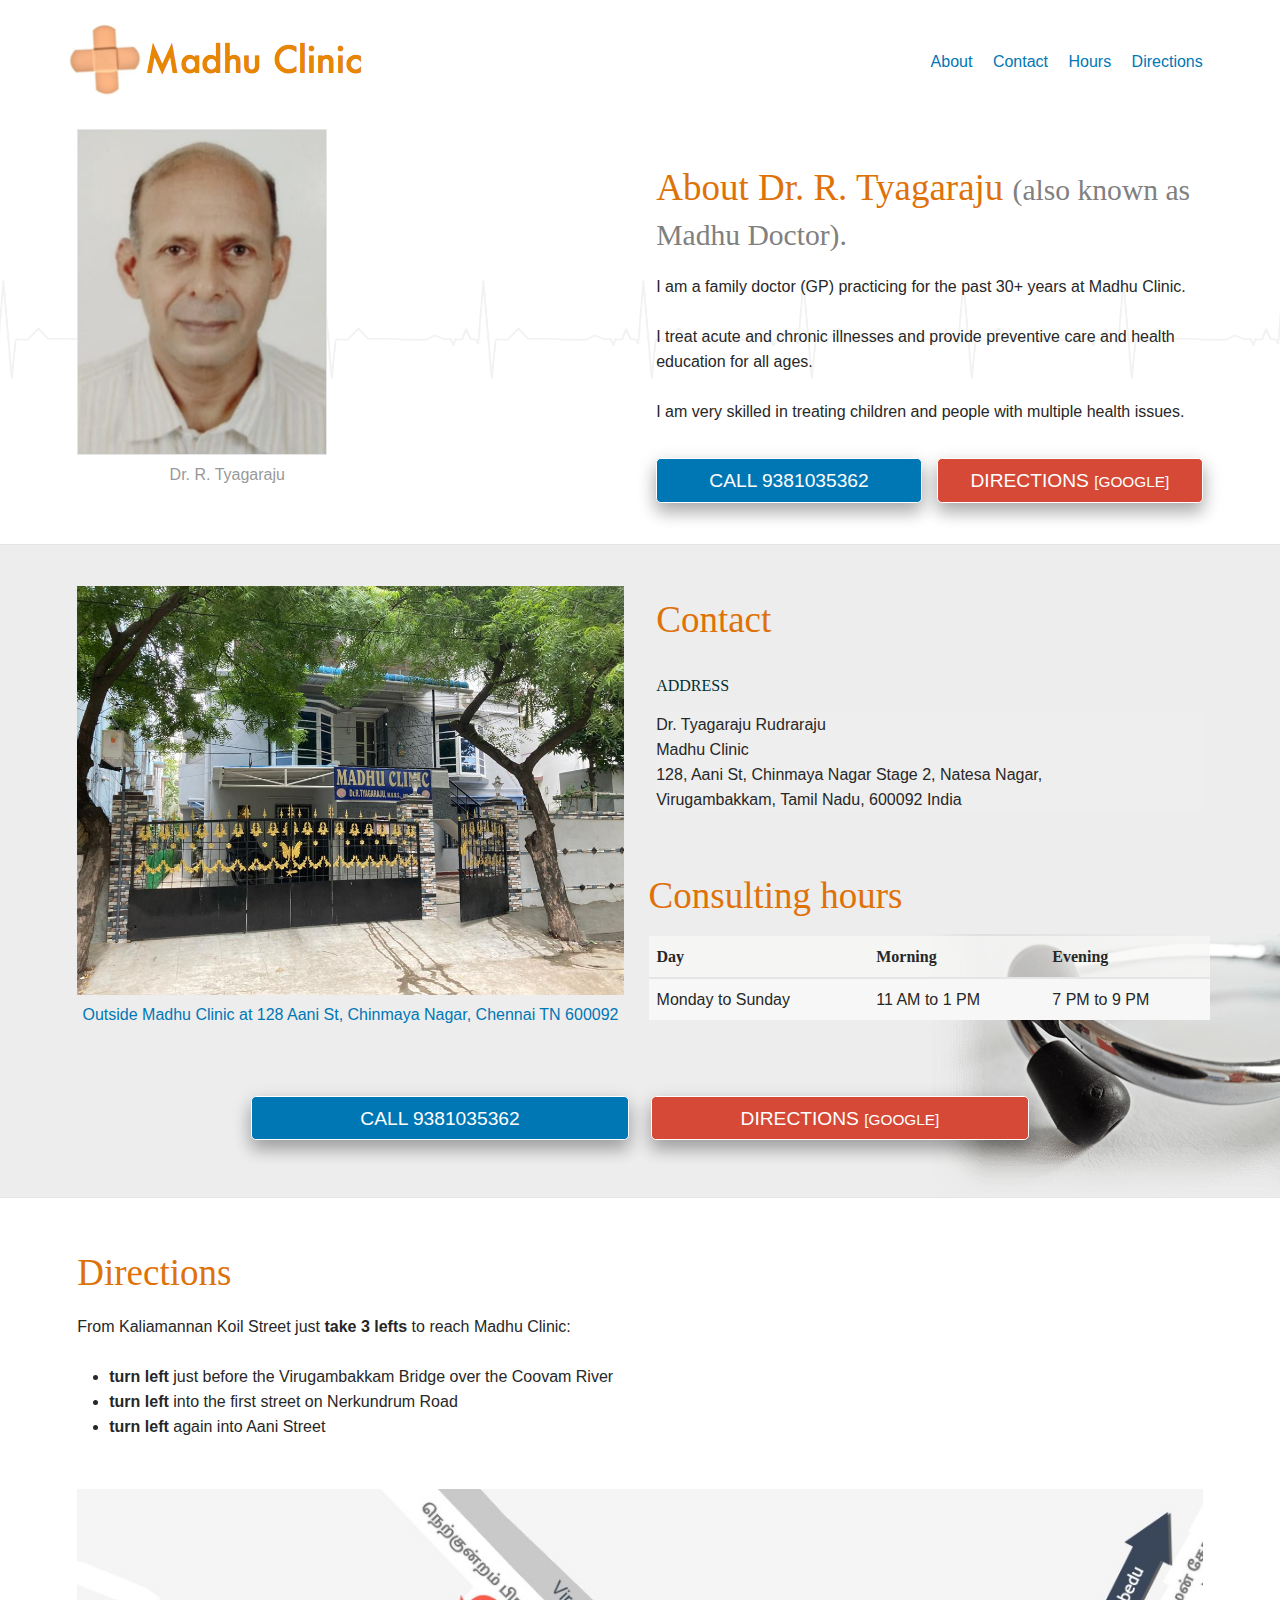
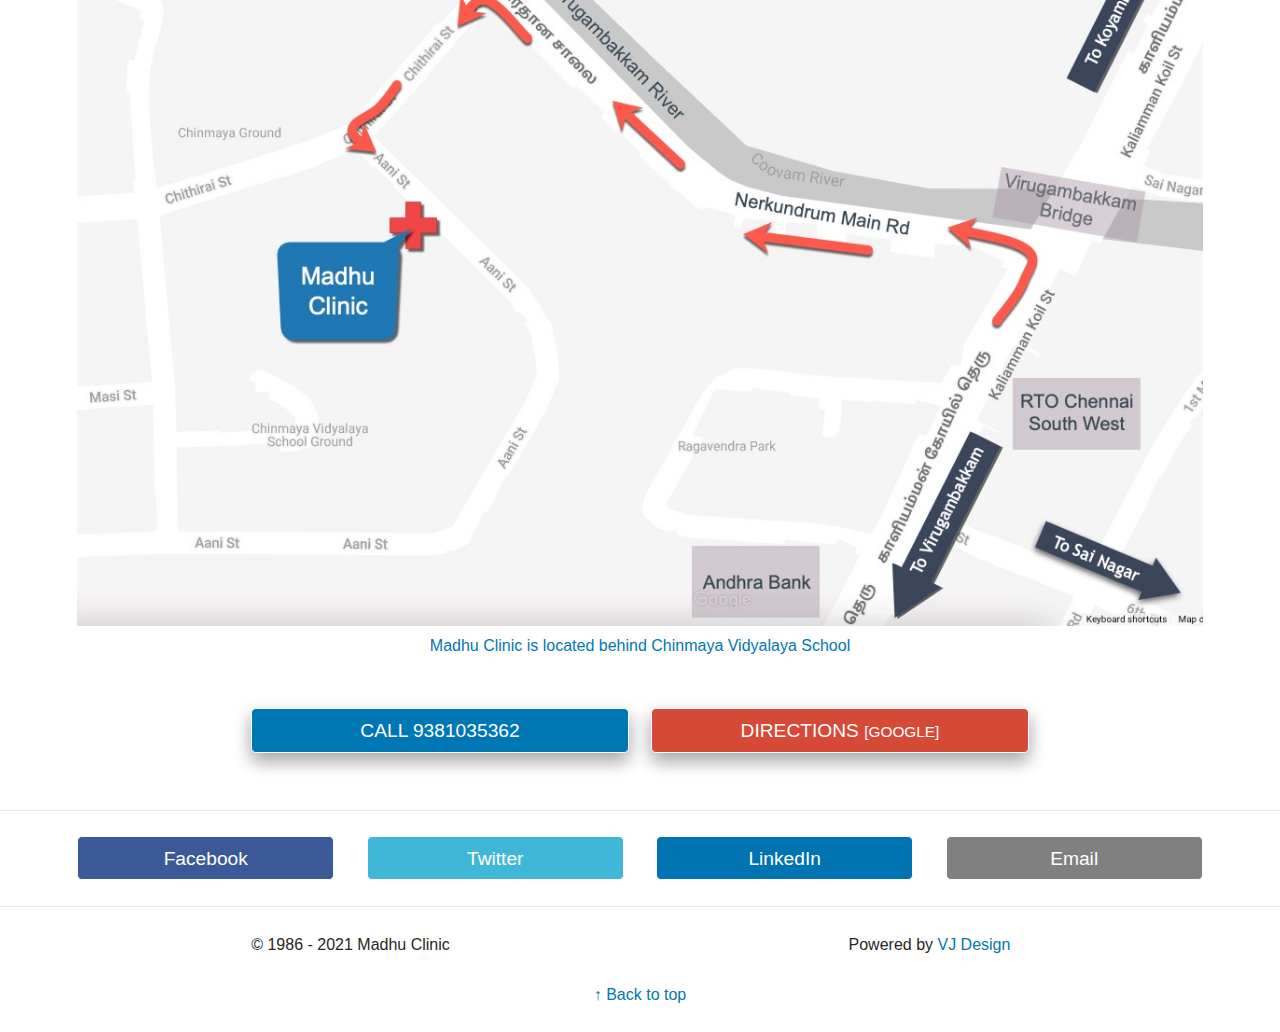
<file: index.html>
<!DOCTYPE html>
<html lang="en">

<head>
  <meta charset="utf-8">
  <meta http-equiv="X-UA-Compatible" content="IE=edge,chrome=1">
  <title>Madhu Clinic | Dr. R. Tyagaraju (Madhu Doctor)</title>
  <meta name="description"
    content="Madhu Clinic | Dr. R. Tyagaraju (also known as Madhu Doctor) is a general practitioner (GP) at Madhu Clinic, 128, Aani St, Chinmaya Nagar Stage 2, Natesa Nagar, Virugambakkam, Chennai, Tamil Nadu 600092, India">
  <link rel="canonical" href="https://madhuclinic.com/" />
  <meta name="viewport" content="width=device-width, initial-scale=1.0">
  <meta property="og:title" content="Madhu Clinic | Dr. R. Tyagaraju  (Madhu Doctor)">
  <meta property="og:description"
    content="Madhu Clinic | Dr. R. Tyagaraju (also known as Madhu Doctor) is a general practitioner (GP) at Madhu Clinic, 128, Aani St, Chinmaya Nagar Stage 2, Natesa Nagar, Virugambakkam, Chennai, Tamil Nadu 600092, India. Get treatment for acute and chronic illnesses and preventive care and health education for all ages. Very skilled in treating children and people with multiple health issues.">
  <meta property="og:image" content="https://madhuclinic.com/img/Dr_R.Tyagaraju.jpg">
  <meta property="og:url" content="https://madhuclinic.com">
  <meta name="twitter:card" content="https://madhuclinic.com/img/Dr_R.Tyagaraju-summary.jpg">
  <meta name="og:site_name" content="Madhu Clinic">
  <meta name="twitter:image:alt" content="Dr. R. Tyagaraju - Madhu Doctor">
  <link rel="shortcut icon" href="favicon.png">
  <link rel="apple-itouch-icon" href="favicon.png">
</head>

<body id="page">
  <!-- Skip Nav Link -->
  <a class="screen-reader screen-reader-focusable" href="#banner">Skip to content</a>
 
  <header id="page-header" class="site-header">
    <nav class="nav-wrap-navbar ">
      <div class="container">
        <div class="row">
          <div class="grid-full">
            <h1 class=""><a class="logo-navbar" href="#">Madhu Clinic</a></h1>

            <div class="nav-menu-navbar" id="nav-basic">
              <ul class="nav-navbar">
                <li><a href="#about" data-scroll>About</a></li>
                <li><a href="#contact" data-scroll>Contact</a></li>
                <li><a href="#hours" data-scroll>Hours</a></li>
                <li><a href="#directions" data-scroll>Directions</a></li>
              </ul>
            </div>

          </div>
        </div>
      </div>
    </nav>
  </header>

  <main id="#main" class="site-container">
    <article>
      <!--
      <section id="urgent" class="alert" hidden>
        <div class="container">
          <div class="row">
            
            <div class="grid-two-thirds">
              <p>Madhu clinic has relocated to <a href="https://g.page/the-madhu-clinic">128 Aani Street, Chinmaya Nagar</a> and open from 11 AM to 1 PM and 6 PM to 9PM. Call <a href="tel:+919381035362">9381035362</a>.</p>
            </div>
            <div class="grid-third">
              <img src="img/online-consultation.png" />
            </div>
          </div>
        </div>
      </section>-->
      <section id="banner">
        <div class="container">
          <div class="row">
            <div class="grid-half">
              <h2 class="screen-reader">Madhu Clinic</h2>
              <figure class="gravatar">
                <img src="img/dr-tyagaraju-profile.png" alt="Dr. R. Tyagaraju" width="250" height="326"/>
                <figcaption>Dr. R. Tyagaraju</figcaption>
              </figure>
            </div>
            <div class="grid-half">
              <h2 id="about">About Dr. R. Tyagaraju <small>(also known as Madhu Doctor).</small></h2>
              <p>I am a family doctor (GP) practicing for the past 30+ years at Madhu Clinic.</p>
              <p>I treat acute and chronic illnesses and provide preventive care and health education for all ages.</p>
              <p>I am very skilled in treating children and people with multiple health issues.</p>
              <div class="row">
                <div class="grid-half"><p><a href="tel:+919381035362" class="tel btn btn-block shadow">Call 9381035362</a></p></div>
                <div class="grid-half"><p><a href="https://g.page/the-madhu-clinic"
                  class="btn btn-google btn-block shadow" target="_blank">Directions <small>[Google]</small></a></p></div>
              </div>
            </div>
          </div>
        </div>
      </section>

      <section id="contact">
        <div class="container">
          <div class="row">
           
            <div class="grid-half grid-flip">
              <h2>Contact</h2>
              <!-- <p><span style="color:#b53525"><svg xmlns="https://www.w3.org/2000/svg" width="16" height="16" viewBox="0 0 24 24" fill="none" stroke="currentColor" stroke-width="3" stroke-linecap="round" stroke-linejoin="round"><circle cx="12" cy="12" r="10"></circle><line x1="4.93" y1="4.93" x2="19.07" y2="19.07"></line></svg> Not consulting face to face due to COVID.</span>  Available for WhatsApp Consultation on <a href="tel:+919381035362">9381035362</a></p> -->
              <h4>Address</h4>
              <div id="hcard-Dr.-Tyagaraju-Rudraraju" class="vcard">
                <span class="fn n">
                  <span class="given-name">Dr. Tyagaraju</span>
                  <span class="additional-name"></span>
                  <span class="family-name">Rudraraju</span>
                </span>
                <div class="org">Madhu Clinic</div>
                <div class="adr">
                  <div class="street-address">128, Aani St, Chinmaya Nagar Stage 2, Natesa Nagar,</div>
                  <span class="locality">Virugambakkam</span>,
                  <span class="region">Tamil Nadu</span>,
                  <span class="postal-code">600092</span>
                  <span class="country-name">India</span>
                </div>
              </div>
              <br>
              
              
              <div class="row">
                <h2 id="hours">Consulting hours</h2>
              <!-- <p><span style="color:#b53525"><svg xmlns="https://www.w3.org/2000/svg" width="16" height="16" viewBox="0 0 24 24" fill="none" stroke="currentColor" stroke-width="3" stroke-linecap="round" stroke-linejoin="round"><circle cx="12" cy="12" r="10"></circle><line x1="4.93" y1="4.93" x2="19.07" y2="19.07"></line></svg> Not consulting face to face due to COVID.</span> Available for WhatsApp Consultation on <a href="tel:+919381035362">9381035362</a></p> -->
              <table class="consulting-hours table-striped">
                <thead>
                  <tr>
                    <th>Day</th>
                    <th>Morning</th>
                    <th>Evening</th>
                  </tr>
                </thead>
                <tbody>
                  <tr>
                    <td>Monday to Sunday</td>
                    <td>11 AM to 1 PM</td>
                    <td>7 PM to 9 PM</td>
                  </tr>
                  <!-- <tr>
                    <td>Saturday</td>
                    <td>9.00AM to 11.00AM</td>
                    <td>Closed</td>
                  </tr> -->
                </tbody>
              </table>
              </div>
              <br>
            
              
              

            </div>
            <div class="grid-half">
              <div class="googlemaps">
                  <a href="https://g.page/the-madhu-clinic" target="_blank">                           
                  <figure style="text-align: center;">
                    <img src="img/Madhu-Clinic-128-Aani-St-Chinmaya-Nagar-Chennai-TN-600092.jpeg" alt="Picture showing Madhu Clinic at 128 Aani St, Chinmaya Nagar, Chennai TN 600092" width="800" height="600">
                    <figcaption>Outside Madhu Clinic at 128 Aani St, Chinmaya Nagar, Chennai TN 600092</figcaption>
                  </figure>                  
                </a>
              </div>
            </div>
            

          

          </div>
          <div class="row" style="max-width: 800px; margin: 1em auto;">
            <div class="grid-half"><p><a href="tel:+919381035362" class="tel btn btn-block shadow">Call 9381035362</a></p></div>
            <div class="grid-half"><p><a href="https://g.page/the-madhu-clinic"
              class="btn btn-google btn-block shadow" target="_blank">Directions <small>[Google]</small></a></p></div>
          </div>
        </div>
      </section>

      <section>
        <div class="container">
          <div class="row">
            <div class="grid-full">
              <h2 id="directions">Directions</h2>
              <p>From Kaliamannan Koil Street just <strong>take 3 lefts</strong> to reach Madhu Clinic:</p>
              <ul>
                <li><strong>turn left</strong> just before the Virugambakkam Bridge over the Coovam River</li>
                <li><strong>turn left</strong> into the first street on Nerkundrum Road</li>
                <li><strong>turn left</strong> again into Aani Street</li>
              </ul>  
              <a href="https://g.page/the-madhu-clinic"
            target="_blank">
          <figure style="text-align: center;">
              <img src="img/Madhu-Clinic-Directions-128-Aani-St-Chinmaya-Nagar.jpg"
              alt="Map of Madhu Clinic located at 128, Aani St, Chinmaya Nagar Stage 2, Natesa Nagar, Virugambakkam, Chennai, Tamil Nadu 600092, India" width="1200" height="790" class=""/>  
              <figcaption>Madhu Clinic is located behind Chinmaya Vidyalaya School</figcaption>
          </figure></a>

          <div class="row" style="max-width: 800px; margin: 1em auto;">
            <div class="grid-half"><p><a href="tel:+919381035362" class="tel btn btn-block">Call 9381035362</a></p></div>
            <div class="grid-half"><p><a href="https://g.page/the-madhu-clinic"
              class="btn btn-google btn-block" target="_blank">Directions <small>[Google]</small></a></p></div>
          </div>
            </div>
          </div>
        </div>
      </section>

      <section id="share">
        <div class="container">
          <div class="row">
            <div class="grid-fourth">
              <h2 class="screen-reader">Spread the word via social media:</h2>            
              <a title="Share on Facebook" class="btn btn-block btn-facebook"
                href="https://www.facebook.com/sharer/sharer.php?u=https://madhuclinic.com/" target="_blank">Facebook</a>
            </div>
            <div class="grid-fourth">
              <a title="Share on Twitter" class="btn btn-block btn-tweet"
                href="https://twitter.com/intent/tweet?text=Madhu Clinic - Dr. R. Tyagaraju (Madhu Doctor)&amp;url=https://madhuclinic.com/&amp;via=madhuclinic"
                target="_blank">Twitter</a>
            </div>            
            <div class="grid-fourth">
              <a title="Share on LinkedIn" class="btn btn-block btn-linkedin"
                href="https://www.linkedin.com/shareArticle?mini=true&amp;url=https://madhuclinic.com/&amp;title=Madhu Clinic - Dr. R. Tyagaraju (Madhu Doctor)&amp;summary=Madhu Clinic - Dr. R. Tyagaraju (also known as Madhu Doctor) is a general practitioner (GP) at Madhu Clinic, 106 Third Street, Kumaran Colony, Vadapalani, Chennai 600026, TN, Indi&amp;source=https://madhuclinic.com/"
                target="_blank">LinkedIn</a>
            </div>
            <div class="grid-fourth">
              <a title="Share via email" class="btn btn-block btn-secondary"
                href="mailto:?subject=Madhu%20Clinic%20%7C%20Dr.%20R.%20Tyagaraju%20(Madhu%20Doctor)&body=Madhu%20Clinic%20%7C%20Dr.%20R.%20Tyagaraju%20(also%20known%20as%20Madhu%20Doctor)%20is%20a%20general%20practitioner%20(GP)%20at%20Madhu%20Clinic%2C%20106%20Third%20Street%2C%20Kumaran%20Colony%2C%20Vadapalani%2C%20Chennai%20600026%2C%20TN%2C%20India.%20Get%20treatment%20for%20acute%20and%20chronic%20illnesses%20and%20preventive%20care%20and%20health%20education%20for%20all%20ages.%20Very%20skilled%20in%20treating%20children%20and%20people%20with%20multiple%20health%20issues.%20Please%20visit%20http%3A%2F%2Fwww.madhuclinic.com%2F"
                target="_blank">Email</a>
            </div>
          </div>
        </div>
      </section>


    </article>
  </main>

  <footer id="page-footer">
    <div class="container">
      <div class="row text-center">
        <div class="grid-half">
          <br>
          <p>&copy; 1986 - 2021 Madhu Clinic</p>
        </div>
        <div class="grid-half">
          <br>
          <p>Powered by <a href="https://vjdesign.com.au">VJ Design</a></p>
        </div>



        <div class="clearfix">
          <div class="text-center"><a href="#page" data-scroll>&uarr; Back to top</a></div>
        </div>
        <br>
      </div>


    </div>
  </footer>
  <style>
    @-webkit-viewport{width:device-width;zoom:1}@-moz-viewport{width:device-width;zoom:1}@-ms-viewport{width:device-width;zoom:1}@-o-viewport{width:device-width;zoom:1}@viewport{width:device-width;zoom:1}*,:after,:before{box-sizing:border-box}html{font-family:"Helvetica Neue",Arial,sans-serif;overflow-y:scroll;text-size-adjust:100%}body{margin:0}article,aside,cite,details,figcaption,figure,footer,header,hgroup,main,menu,nav,section,summary{display:block}audio,canvas,progress,video{display:inline-block;vertical-align:baseline}audio:not([controls]){display:none;height:0}img,video{max-width:100%;height:auto}embed,iframe,object{max-width:100%}img{border:0;-ms-interpolation-mode:bicubic}svg:not(:root){overflow:hidden}figure{margin:0}.container{margin-left:auto;margin-right:auto;max-width:80em;width:88%}.row{margin-left:-1.4%;margin-right:-1.4%}.grid-dynamic,.grid-fifth,.grid-fourth,.grid-full,.grid-half,.grid-sixth,.grid-third,.grid-three-fourths,.grid-two-thirds{float:left;padding-left:1.4%;padding-right:1.4%;width:100%}.grid-flip{float:right}@media (min-width:20em){.row-start-xsmall .grid-sixth{width:15%}.row-start-xsmall .grid-fifth{width:20%}.row-start-xsmall .grid-fourth{width:25%}.row-start-xsmall .grid-third{width:33.33333%}.row-start-xsmall .grid-half{width:50%}.row-start-xsmall .grid-two-thirds{width:66.66667%}.row-start-xsmall .grid-three-fourths{width:75%}.row-start-xsmall .grid-full{width:100%}}@media (min-width:30em){.row-start-small .grid-sixth{width:15%}.row-start-small .grid-fifth{width:20%}.row-start-small .grid-fourth{width:25%}.row-start-small .grid-third{width:33.33333%}.row-start-small .grid-half{width:50%}.row-start-small .grid-two-thirds{width:66.66667%}.row-start-small .grid-three-fourths{width:75%}.row-start-small .grid-full{width:100%}}@media (min-width:40em){.grid-sixth{width:15%}.grid-fifth{width:20%}.grid-fourth{width:25%}.grid-third{width:33.33333%}.grid-half{width:50%}.grid-two-thirds{width:66.66667%}.grid-three-fourths{width:75%}.grid-full{width:100%}.offset-sixth{margin-left:15%}.offset-fifth{margin-left:20%}.offset-fourth{margin-left:25%}.offset-third{margin-left:33.33333%}.offset-half{margin-left:50%}.offset-two-thirds{margin-left:66.66667%}.offset-three-fourths{margin-left:75%}.offset-full{margin-left:100%}}@media (min-width:20em){.grid-dynamic{width:50%}}@media (min-width:30em){.grid-dynamic{width:33.33333%}}@media (min-width:40em){.grid-dynamic{width:25%}}body{background:#fff;color:#272727;font-family:"Helvetica Neue",Arial,sans-serif;font-size:100%;line-height:1.5}@media (min-width:40em){body{line-height:1.5625}}h1,h2,h3,h4{color:#002f32;font-family:Georgia,Times,serif}p{margin:0 0 1.5625em}.link-block-styled,a{background-color:transparent;color:#0077b5;text-decoration:none}.link-block-styled:active,.link-block-styled:hover,.link-block:hover .link-block-styled,a:active,a:hover{outline:0}.link-block-styled:active,.link-block-styled:focus,.link-block-styled:hover,.link-block:hover .link-block-styled,a:active,a:focus,a:hover{color:#004569;text-decoration:underline}.link-block-styled img,a img{border:none;background:0 0}.link-block.link-block-styled,a.link-block{color:#272727;display:block;text-decoration:none}ol,ul{margin:0 0 1.5625em 2em;padding:0}ol ol,ol ul,ul ol,ul ul{margin-bottom:0}dd,dl{margin:0;padding:0}dd{margin-bottom:1.5625em}dt{font-weight:700}.list-unstyled{margin-left:0;list-style:none}.list-inline{list-style:none;margin-left:-.5em;margin-right:-.5em;padding:0}.list-inline>li{display:inline;margin-left:.5em;margin-right:.5em}h1,h2,h3,h4,h5,h6{font-weight:400;line-height:1.2;margin:0 0 1em;padding:1em 0 0;word-wrap:wrap}.h1,h1{font-size:1.5em;padding-top:.5em}@media (min-width:40em){.h1,h1{font-size:1.75em}}.h2,h2{font-size:2.3125em}.h3,h3{font-size:1.1875em}.h4,.h5,.h6,h4,h5,h6{font-size:1em}.h4,h4{text-transform:uppercase}hr{margin:2em auto;border:0;border-top:1px solid #e5e5e5;border-bottom:0 solid #fff}b,strong{font-weight:700}em,i{font-style:italic}abbr[title]{border-bottom:1px dotted}dfn{font-style:italic}mark{background:#ff0}small{font-size:80%}sub,sup{font-size:75%;line-height:0;position:relative;vertical-align:baseline}sup{top:-.5em}sub{bottom:-.25em}blockquote{font-size:1.1875em;font-style:italic;margin:0 0 1.5625em;padding-left:.84211em;padding-right:.84211em}blockquote cite{color:gray;font-size:.84211em;padding-top:1em}blockquote,q{quotes:none}blockquote:after,blockquote:before,q:after,q:before{content:''}.btn{background-color:#0077b5;border:1px solid #0077b5;border-radius:1px;color:#fff;display:inline-block;font-size:1.2em;font-weight:400;line-height:1.2;margin-right:.3125em;margin-bottom:.3125em;padding:.5em .6875em}.btn.active,.btn:active,.btn:focus,.btn:hover,.link-block-styled .btn:active,.link-block-styled .btn:focus,.link-block-styled .btn:hover,a .btn:active,a .btn:focus,a .btn:hover{background-color:#004569;border-color:#004569;color:#fff;text-decoration:none}.btn-secondary{background-color:gray;border-color:gray}.btn-secondary.active,.btn-secondary:active,.btn-secondary:focus,.btn-secondary:hover,.link-block-styled .btn-secondary:active,.link-block-styled .btn-secondary:focus,.link-block-styled .btn-secondary:hover,a .btn-secondary:active,a .btn-secondary:focus,a .btn-secondary:hover{background-color:#5a5a5a;border-color:#5a5a5a}.btn.active,.btn:active{box-shadow:inset 0 .15625em .25em rgba(0,0,0,.15),0 1px .15625em rgba(0,0,0,.05);outline:0}.btn.disabled,.btn[disabled]{box-shadow:none;cursor:not-allowed;opacity:.5;pointer-events:none}.btn-large{font-size:1em;line-height:normal;padding:.6875em .9375em}.btn-block,input[type=button].btn-block,input[type=reset].btn-block,input[type=submit].btn-block{display:block;margin-right:0;padding-right:0;padding-left:0;width:100%}.btn,button,html input[type=button],input[type=reset],input[type=submit]{cursor:pointer;text-align:center;vertical-align:middle;-webkit-appearance:none}.btn:last-child,input.btn{margin-right:0}.icon{display:inline-block;fill:currentColor;height:0;width:0}.svg .icon{height:1em;width:1em}table{border-collapse:collapse;border-spacing:0;margin-bottom:1.5625em;max-width:100%;width:100%}td,th{text-align:left;padding:.5em}th{border-bottom:.125em solid #e5e5e5;font-weight:700;vertical-align:bottom}td{border-top:1px solid #e5e5e5;vertical-align:top}.table-striped tbody tr:nth-child(odd){background-color:#f7f7f7}.table-condensed td,.table-condensed th{padding:.25em}@media (max-width:40em){.table-responsive thead{display:none;visibility:hidden}.table-responsive tr{border-top:1px solid #ededed;display:block;padding:.5em}.table-responsive td{border:0;display:block;padding:.25em}.table-responsive td:before{content:attr(data-label);display:block;font-weight:700}}.logo-navbar,.logo-navbar:hover{color:#272727;text-decoration:none}.nav-wrap-navbar{text-align:center}.logo-navbar{display:inline-block;font-size:1.2em;line-height:1.2;margin-bottom:.5em}@media (min-width:40em){.nav-wrap-navbar{text-align:left}.js-astro .nav-collapse .logo-navbar,.logo-navbar{float:left}}@media (max-width:40em){.js-astro .nav-wrap-navbar.nav-collapse{text-align:left}.js-astro .nav-collapse .nav-menu-navbar{box-sizing:border-box;display:none;width:100%}.js-astro .nav-collapse .nav-menu-navbar.active{display:block}.js-astro .nav-collapse .nav-menu-navbar li{display:block;width:100%;padding-top:.25em;padding-bottom:.25em;box-sizing:border-box}.js-astro .nav-collapse .nav-navbar{text-align:left}}.nav-navbar{list-style:none;margin:0 -.5em;padding:0}.nav-navbar>li{display:inline-block;float:none;margin-left:.5em;margin-right:.5em}@media (min-width:40em){.nav-navbar{text-align:right}}.nav-toggle-navbar{display:none;visibility:hidden}@media (max-width:40em){.js-astro .nav-collapse .nav-toggle-navbar{display:block;float:right;visibility:visible}}.nav-wrap-navbar:after,.nav-wrap-navbar:before{display:table;content:""}.nav-wrap-navbar:after{clear:both}.text-small{font-size:.9375em}.text-large{font-size:1.1875em;line-height:1.4}@media (min-width:40em){.text-large{font-size:1.3125em}}.text-muted{color:gray}.text-center{text-align:center}.text-right{text-align:right}.text-left{text-align:left}@media (min-width:40em){.text-right-medium{text-align:right}}.float-left{float:left}.float-center{float:none;margin-left:auto;margin-right:auto}.float-right{float:right}.no-margin-top{margin-top:0}.no-margin-bottom{margin-bottom:0}.margin-top{margin-top:1.5625em}.margin-bottom{margin-bottom:1.5625em}.margin-bottom-small{margin-bottom:.5em}.margin-bottom-large{margin-bottom:2em}.no-padding-top{padding-top:0}.no-padding-bottom{padding-bottom:0}.padding-top{padding-top:1.5625em}.padding-top-small{padding-top:.5em}.padding-top-large{padding-top:2em}.padding-bottom{padding-bottom:1.5625em}.padding-bottom-small{padding-bottom:.5em}.padding-bottom-large{padding-bottom:2em}.screen-reader,.svg .icon-fallback-text{border:0;clip:rect(0 0 0 0);height:1px;margin:-1px;overflow:hidden;padding:0;position:absolute;width:1px}.screen-reader-focusable:active,.screen-reader-focusable:focus{clip:auto;height:auto;margin:0;overflow:visible;position:static;width:auto}[hidden],template{display:none;visibility:hidden}.clearfix:after,.clearfix:before,.container:after,.container:before,.row:after,.row:before{display:table;content:" "}.clearfix:after,.container:after,.row:after{clear:both}@media print{*{background:0 0!important;color:#000!important;box-shadow:none!important;text-shadow:none!important}@page{margin:.5cm}.link-block-styled,.link-block-styled:visited,a,a:visited{text-decoration:underline}[href].link-block-styled:after,a[href]:after{content:" ("attr(href) ")"}[href^="#"].link-block-styled:after,a[href^="#"]:after{content:""}h1,h2,h3,p{orphans:3;widows:3}h1,h2,h3{page-break-after:avoid}blockquote,pre{border-color:#999;page-break-inside:avoid}thead{display:table-header-group}img,tr{page-break-inside:avoid}}h1,h2,h3{color:#de7209}h2 small{color:gray}.link-block-styled,a{transition:all .3s linear;margin:-.25em;padding:.25em}#contact{background-color:#ededed}section{border-bottom:1px solid #e5e5e5}section{padding:1em 0}.logo-navbar{background:url(img/logo.png) 0 0 #fff;color:transparent;height:75px;width:300px;text-indent:100%;white-space:nowrap;overflow:hidden}.site-header .nav-menu-navbar{margin-top:-.55em}.gravatar{max-width:300px;margin:1em auto}.gravatar img{border:1px solid #e5e5e5;background-color:#f8b383}.gravatar figcaption{text-align:center;color:#999}.intro{font-size:2em;max-width:500px}.site-footer{margin-bottom:2em}.consulting-hours{background-color:rgba(247,247,245,.75)}.consulting-hours th{font-family:Georgia,Times,serif}.btn{border-radius:.25em;margin:.5em 0;border-color:currentColor}#share .btn{font-size:1.2em}.btn:hover{border-color:currentColor}#contact .btn{margin-right:.75em}.btn-tweet{background-color:#41b7d8}.btn-tweet:hover{background-color:#279ebf}.btn-facebook{background-color:#3b5997}.btn-facebook:hover{background-color:#2d4372}.btn-google{background-color:#d64937}.btn-google:hover{background-color:#b53525}.btn-linkedin{background-color:#0073b2}.btn-linkedin:hover{background-color:#00527f}@media screen and (min-width:40em){.consulting-hours{max-width:40em}.gravatar{margin:0 0}.full-width{width:100vw;position:relative;left:50%;right:50%;margin-left:-50vw;margin-right:-50vw}#banner{background:url(img/heart-rate-1375324_640.png) center center repeat-x #fff;background-size:160px 120px}#contact{background:url(img/stethoscope-448614_640.png) bottom right no-repeat #ededed}#contact .vcard{background-color:rgba(237,237,237,.75)}}html{scroll-behavior:smooth}.alert{background-color:#0086BF;color:#fff;text-align:center;margin-top:1em;}.alert p{color:#fff;font-size:2em;padding:1em 0 1em 0;margin:0;margin-bottom:0;text-align:left}.alert a{color:#fff;font-weight:700}.site-header{margin-top:1em;}h2{margin-bottom: .5em;}.btn-google,.btn.tel{text-transform: uppercase;}.btn-google,.btn.tel,.shadow{ box-shadow: 0 10px 16px 0 rgb(0 0 0 / 20%), 0 6px 20px 0 rgb(0 0 0 / 19%);}
  </style>
  <script>
    (function (i, s, o, g, r, a, m) { i['GoogleAnalyticsObject'] = r; i[r] = i[r] || function () { (i[r].q = i[r].q || []).push(arguments) }, i[r].l = 1 * new Date(); a = s.createElement(o), m = s.getElementsByTagName(o)[0]; a.async = 1; a.src = g; m.parentNode.insertBefore(a, m) })(window, document, 'script', 'https://www.google-analytics.com/analytics.js', 'ga'); ga('create', 'UA-101712226-1', 'auto'); ga('send', 'pageview');
  </script>
</body>

</html>
</file>
